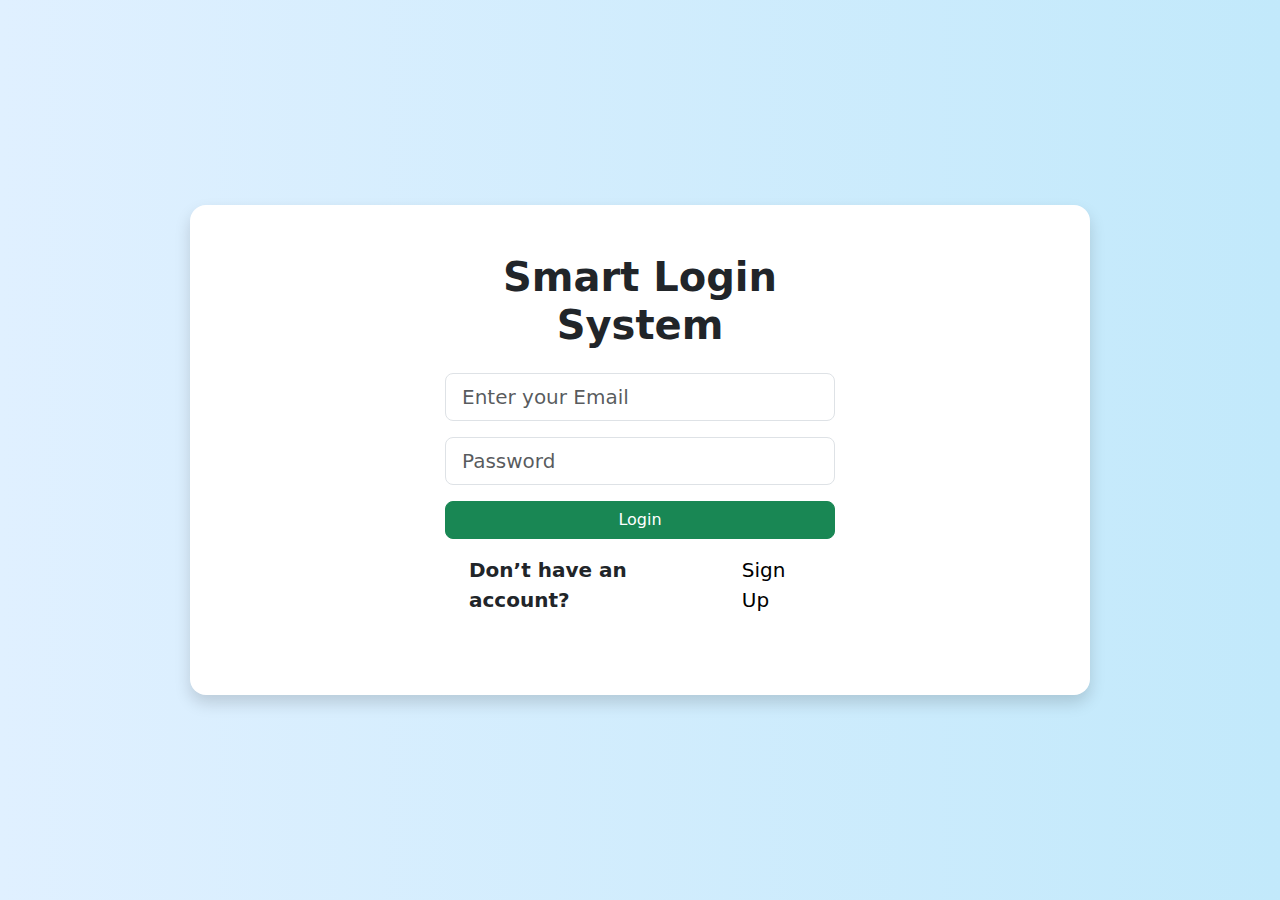
<file: index.html>
<!DOCTYPE html>
<html lang="en">
<head>
  <meta charset="UTF-8" />
  <meta name="viewport" content="width=device-width, initial-scale=1.0"/>
  <title>Login Form</title>

<link rel="stylesheet" href="css/bootstrap.min.css">
  
  <link rel="stylesheet" href="css/main.css">
</head>
<body class="bg-light d-flex align-items-center justify-content-center vh-100 ">

  
  <section class="box-wrapper container shadow rounded-4 bg-white p-4">
    <div class="row align-items-center">
      <!-- Login Form -->
      <div class="col-md-6 mx-auto p-4">
        <h1 class="mb-4 fw-bold text-center">Smart Login System</h1>
        <form>
          <div class="mb-3">
            <input id="loginEmail" type="email" class="form-control form-control-lg rounded-3" placeholder="Enter your Email">
          </div>
          <div class="mb-3">
            <input  id="loginPassword" type="password" class="form-control form-control-lg rounded-3" placeholder="Password">
          </div>
               <p id="erroLogin" class="text-danger d-none">All inputs is required</p>
          <button id="loginBtn" type="submit" class="btn btn-success w-100 rounded-3">Login</button>
        </form>
     <div class="sign-up d-flex justify-content-center p-3"><p class="fs-5 fw-bold mx-2">Don’t have an account?</p> <a class="fs-5" href="html/sign-up.html">Sign Up</a></div>
      </div>
    </div>
  </section>


  <script src="js/bootstrap.bundle.min.js"></script>
  <script src="js/indx.js"></script>
</body>
</html>
</file>
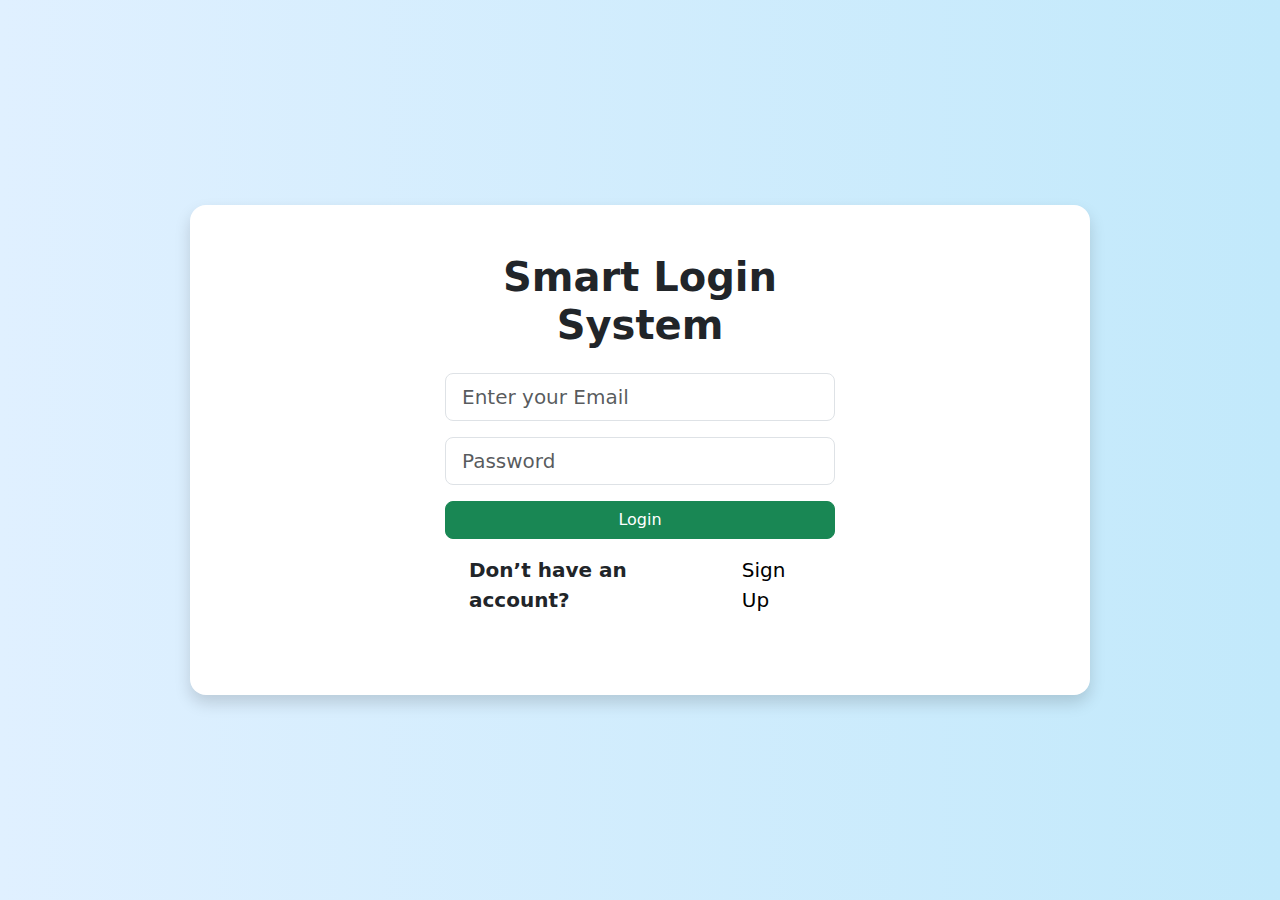
<file: sign-in.html>
<!DOCTYPE html>
<html lang="en">
<head>
  <meta charset="UTF-8" />
  <meta name="viewport" content="width=device-width, initial-scale=1.0"/>
  <title> Login Form</title>

<link rel="stylesheet" href="css/bootstrap.min.css">
  
  <link rel="stylesheet" href="css/main.css">
</head>
<body class="bg-light d-flex align-items-center justify-content-center vh-100 ">

  
  <section class="box-wrapper container shadow rounded-4 bg-white p-4">
    <div class="row align-items-center">
      <!-- Login Form -->
      <div class="col-md-6 mx-auto p-4">
        <h1 class="mb-4 fw-bold text-center">Smart Login System</h1>
        <form>
          <div class="mb-3">
            <input id="loginEmail" type="email" class="form-control form-control-lg rounded-3" placeholder="Enter your Email">
          </div>
          <div class="mb-3">
            <input  id="loginPassword" type="password" class="form-control form-control-lg rounded-3" placeholder="Password">
          </div>
               <p id="erroLogin" class="text-danger d-none">All inputs is required</p>
          <button id="loginBtn" type="submit" class="btn btn-success w-100 rounded-3">Login</button>
        </form>
     <div class="sign-up d-flex justify-content-center p-3"><p class="fs-5 fw-bold mx-2">Don’t have an account?</p> <a class="fs-5" href="html/sign-up.html">Sign Up</a></div>
      </div>
    </div>
  </section>


  <script src="js/bootstrap.bundle.min.js"></script>
  <script src="js/indx.js"></script>
</body>
</html>
</file>
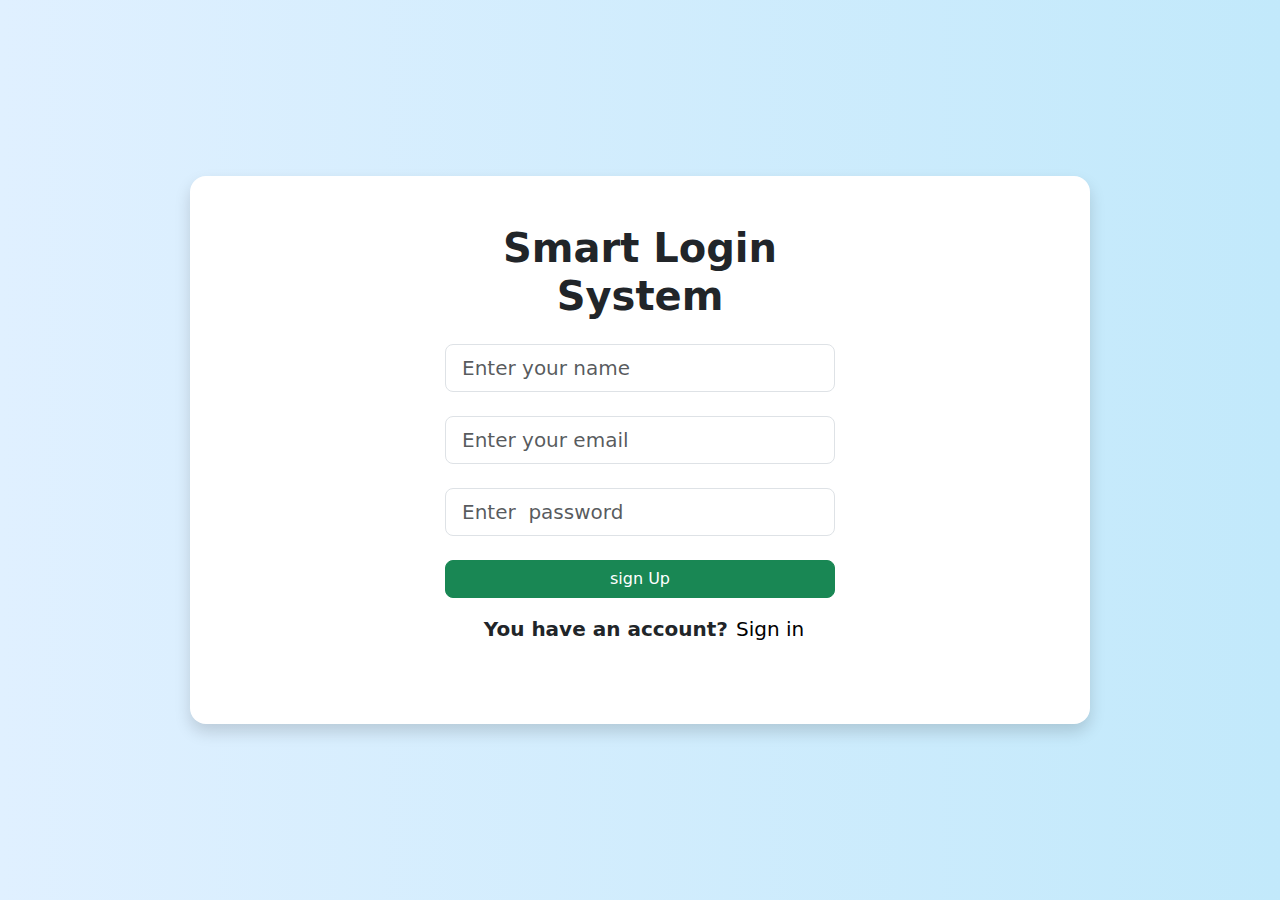
<file: html/sign-up.html>
<!DOCTYPE html>
<html lang="en">
<head>
  <meta charset="UTF-8" />
  <meta name="viewport" content="width=device-width, initial-scale=1.0"/>
  <title> sign-up</title>

<link rel="stylesheet" href="../css/bootstrap.min.css">
  
  <link rel="stylesheet" href="../css/main.css">
</head>
<body class="bg-light d-flex align-items-center justify-content-center vh-100 ">

  
  <div class="box-wrapper container shadow rounded-4 bg-white p-4">
    <div class="row align-items-center">
   
      <div class="col-md-6 mx-auto p-4">
        <h1 class="mb-4 fw-bold text-center">Smart Login System</h1>
        <form>
          <div class="mb-4">
            <input id="signupName" type="text" class="form-control form-control-lg rounded-3" placeholder="Enter your name">
          </div>
          <div class="mb-4">
            <input id="signupEmail" type="email" class="form-control form-control-lg rounded-3" placeholder="Enter your email">
          </div>
            <div class="mb-4">
            <input id="signupPassword" type="password" class="form-control form-control-lg rounded-3" placeholder="Enter  password">
          </div>
      
            <p id="success" class="text-success d-none">Success</p>
          <button id="sign-up" type="submit" class="btn btn-success w-100 rounded-3">sign Up</button>
        </form>
     <div class="sign-up d-flex justify-content-center p-3"><p class="fs-5 fw-bold mx-2">You have an account?</p> <a class="fs-5" href="../index.html">Sign in</a></div>
      </div>
    </div>
  </div>


  <script src="../js/bootstrap.bundle.min.js"></script>
  <script src="../js/indx.js"></script>
</body>
</html>
</file>
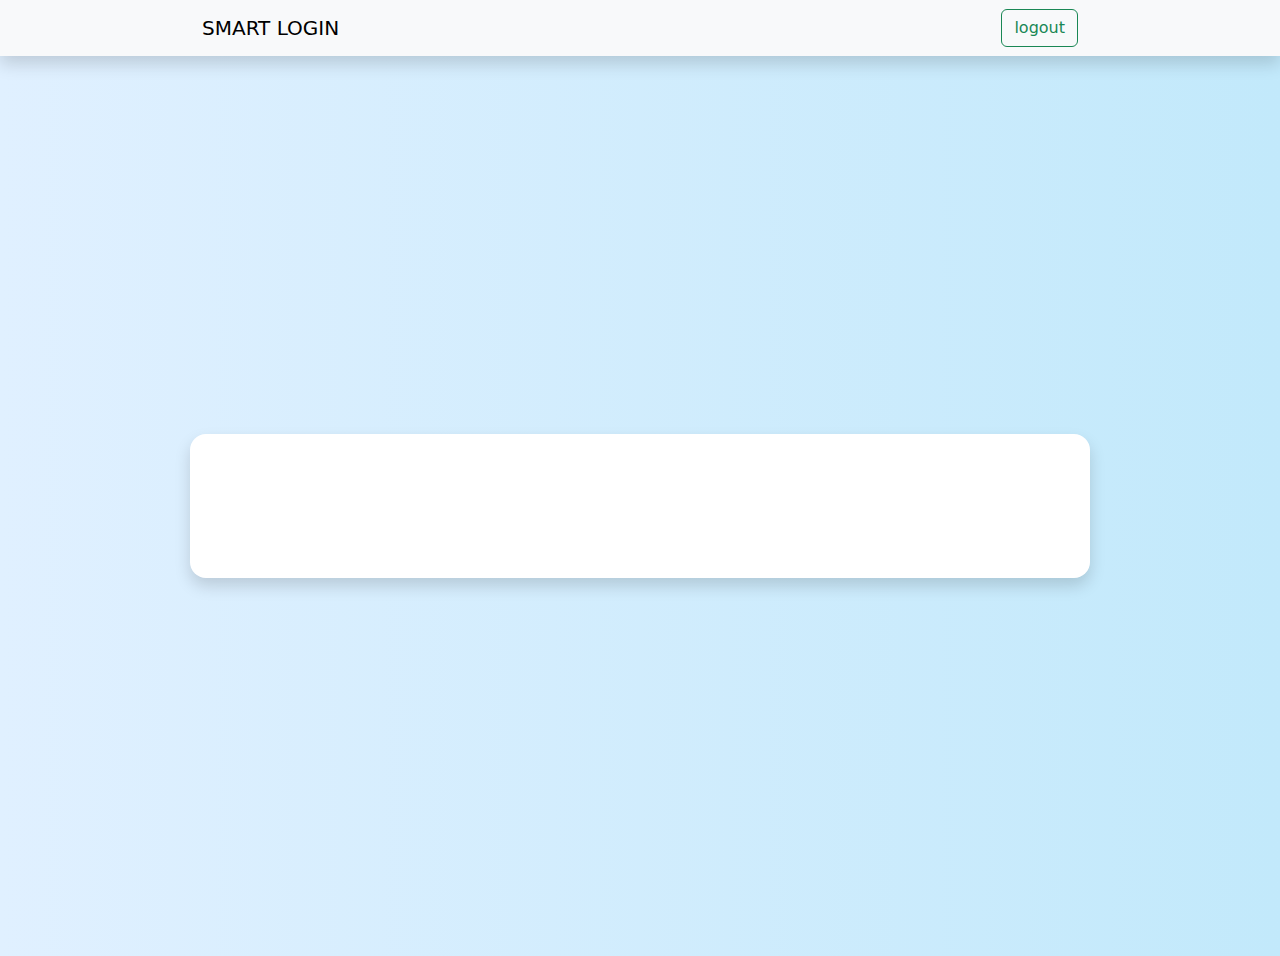
<file: html/welcom.html>
<!DOCTYPE html>
<html lang="en">
<head>
    <meta charset="UTF-8">
    <meta name="viewport" content="width=device-width, initial-scale=1.0">
    <title>Document</title>
    <link rel="stylesheet" href="../css/bootstrap.min.css">
    <link rel="stylesheet" href="../css/main.css">
</head>
<body>
  <main>
      <nav class="shadow navbar bg-body-tertiary">
  <div class="container d-flex justify-content-lg-between align-content-center">
    <a class="navbar-brand">SMART LOGIN</a>
    <form class="d-flex">
       <button id="logoutBtn" class="btn btn-outline-success" type="submit">logout</button>
    </form>
  </div>
</nav>

<div class="d-flex justify-content-center align-items-center vh-100">
  <section class="box-wrapper container shadow rounded-4 bg-white text-center p-5">
   <h1 id="welcomeMessage" class="text-center mt-5"></h1>
  </section>
</div>

  </main>



  <script src="../js/bootstrap.bundle.min.js"></script>
  <script src="../js/indx.js"></script>  
</body>
</html>
</file>
<file: css/main.css>
body {
  background: linear-gradient(to right, #e0f0ff, #c2e9fb);
}

.container {
  max-width: 900px;
}
.sign-up a{
text-decoration: none;
color: black;
}
</file>
